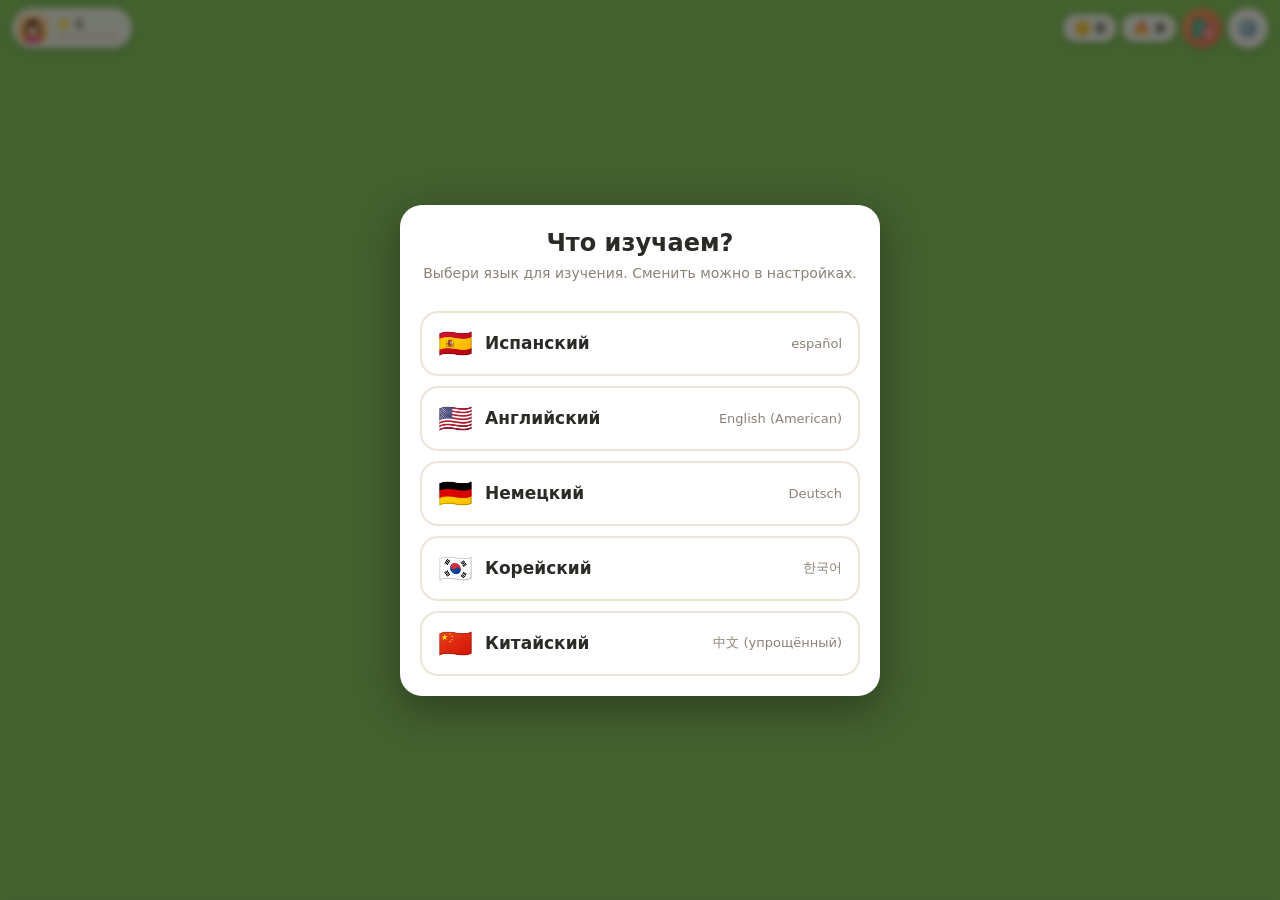
<file: index.html>
<!DOCTYPE html>
<html lang="ru">
<head>
  <meta charset="UTF-8">
  <meta name="viewport" content="width=device-width, initial-scale=1.0, maximum-scale=1.0, user-scalable=no, viewport-fit=cover">
  <meta name="theme-color" content="#7cc257">
  <meta name="apple-mobile-web-app-capable" content="yes">
  <meta name="apple-mobile-web-app-status-bar-style" content="default">
  <meta name="apple-mobile-web-app-title" content="Linguenita">
  <title>Linguenita — учи языки играючи</title>
  <link rel="manifest" href="./manifest.webmanifest">
  <link rel="apple-touch-icon" href="./icons/icon-180.png">
  <link rel="icon" href="./icons/icon.svg" type="image/svg+xml">
  <link rel="icon" type="image/png" sizes="192x192" href="./icons/icon-192.png">
  <link rel="stylesheet" href="./css/styles.css">
</head>
<body>
  <div id="app">
    <canvas id="game"></canvas>
    <header id="hud"></header>
    <button id="actionBtn" class="hidden"></button>
    <div id="joystick"><div id="joynub"></div></div>
    <div id="overlay" class="hidden"></div>
  </div>
  <script type="module" src="./js/app.js"></script>
</body>
</html>
</file>
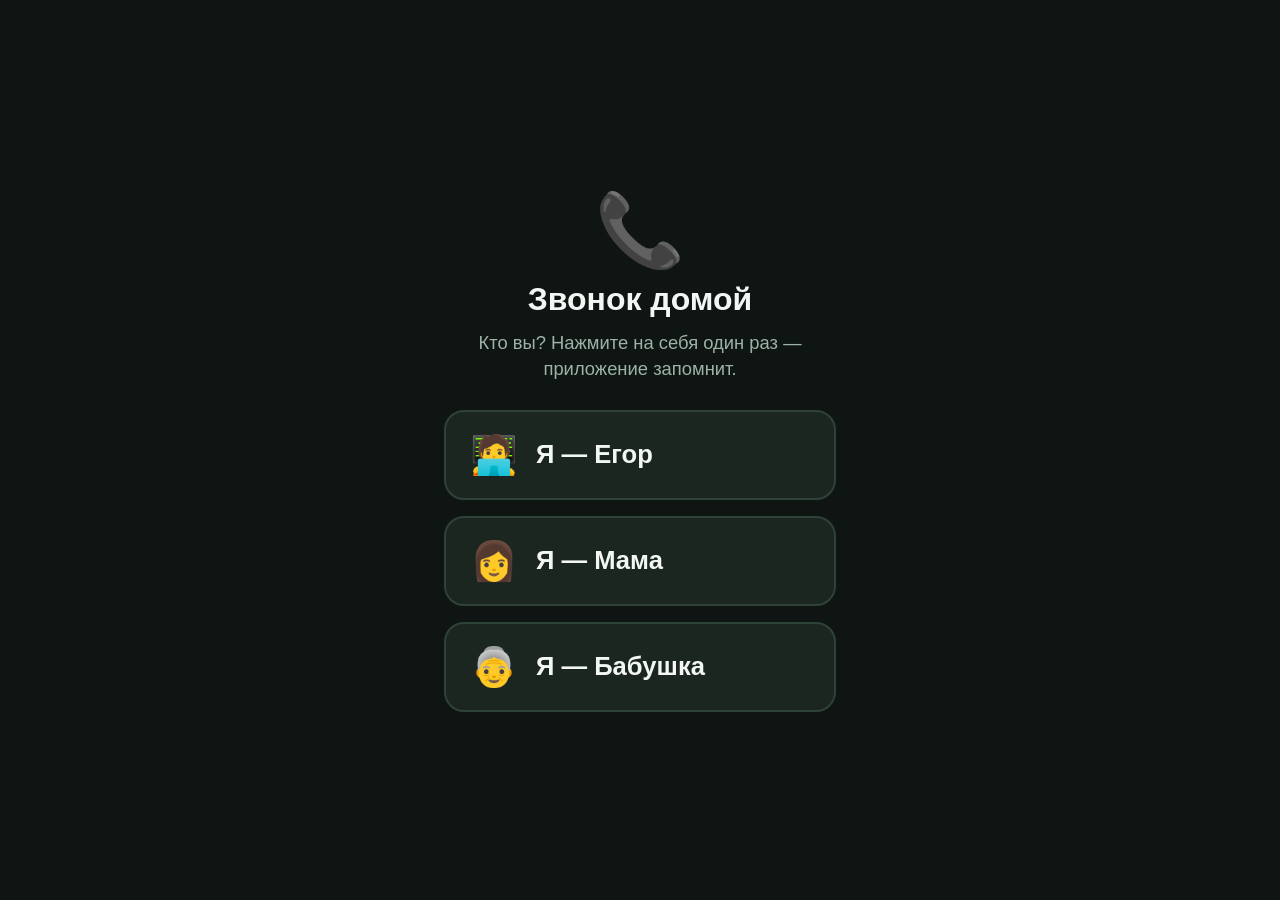
<file: zvonok/index.html>
<!DOCTYPE html>
<html lang="ru">
<head>
<meta charset="UTF-8">
<meta name="viewport" content="width=device-width, initial-scale=1, viewport-fit=cover, user-scalable=no">
<title>Звонок домой</title>
<meta name="theme-color" content="#1a7f4b">
<link rel="manifest" href="manifest.webmanifest">
<link rel="icon" href="icons/icon.svg" type="image/svg+xml">
<link rel="apple-touch-icon" href="icons/apple-touch-icon.png">
<meta name="apple-mobile-web-app-capable" content="yes">
<meta name="apple-mobile-web-app-status-bar-style" content="black-translucent">
<link rel="stylesheet" href="style.css">
</head>
<body>

<!-- Экран выбора: кто вы -->
<section id="screen-setup" class="screen">
  <div class="setup-inner">
    <div class="logo">📞</div>
    <h1>Звонок домой</h1>
    <p class="hint">Кто вы? Нажмите на себя один раз — приложение запомнит.</p>
    <div id="setup-buttons"></div>
  </div>
</section>

<!-- Главный экран -->
<section id="screen-home" class="screen">
  <header class="home-header">
    <div id="me-badge"></div>
    <div id="conn-status" class="conn-status">Подключение…</div>
  </header>
  <div id="contact-buttons" class="contact-list"></div>
  <footer class="home-footer">
    <p class="hint small">Чтобы вам могли дозвониться, приложение должно быть открыто на экране. Пока оно открыто, экран не гаснет.</p>
    <div id="diag-results"></div>
    <button id="btn-diag" class="diag-btn">🔧 Проверка связи</button>
  </footer>
</section>

<!-- Исходящий вызов -->
<section id="screen-outgoing" class="screen center-screen">
  <div class="caller-emoji" id="out-emoji">👩</div>
  <h2 id="out-name">Мама</h2>
  <p class="pulse">Звоним…</p>
  <button id="btn-cancel-call" class="round-btn red big">✕<span>Отменить</span></button>
</section>

<!-- Входящий вызов -->
<section id="screen-incoming" class="screen center-screen ringing">
  <div class="caller-emoji" id="in-emoji">🧑</div>
  <h2 id="in-name">Егор</h2>
  <p class="pulse">Вам звонят!</p>
  <div class="incoming-actions">
    <button id="btn-decline" class="round-btn red big">✕<span>Отклонить</span></button>
    <button id="btn-answer" class="round-btn green big shake">✓<span>Ответить</span></button>
  </div>
</section>

<!-- Разговор -->
<section id="screen-call" class="screen">
  <video id="remote-video" autoplay playsinline></video>
  <video id="local-video" autoplay playsinline muted></video>
  <div class="call-top">
    <span id="call-peer-name"></span>
    <span id="call-timer">00:00</span>
  </div>
  <div class="call-controls">
    <button id="btn-mute" class="round-btn dark">🎤<span>Звук</span></button>
    <button id="btn-cam" class="round-btn dark">🎥<span>Камера</span></button>
    <button id="btn-flip" class="round-btn dark">🔄<span>Повернуть</span></button>
    <button id="btn-hangup" class="round-btn red">✕<span>Положить</span></button>
  </div>
</section>

<div id="toast"></div>

<script src="peerjs.min.js"></script>
<script src="app.js"></script>
</body>
</html>
</file>
<file: css/styles.css>
/* ============================================================
   Pueblo — стили (мобильный-first PWA)
   ============================================================ */
:root{
  --bg:#fef9f2; --card:#ffffff; --ink:#2c2a26; --muted:#8a8276;
  --line:#ece4d7; --brand:#4d908e; --brand-d:#3a716f;
  --accent:#e76f51; --gold:#f4a259; --good:#5b9e6f; --bad:#d6675b;
  --shadow:0 6px 20px rgba(80,60,30,.10); --r:18px;
}
*{box-sizing:border-box;-webkit-tap-highlight-color:transparent}
html,body{margin:0;height:100%}
body{
  font-family:-apple-system,BlinkMacSystemFont,"Segoe UI",Roboto,system-ui,sans-serif;
  background:var(--bg); color:var(--ink); overscroll-behavior:none;
}
#app{position:fixed;inset:0;overflow:hidden;background:#7cc257;touch-action:none;user-select:none;-webkit-user-select:none}
#game{position:absolute;inset:0;width:100%;height:100%;display:block;image-rendering:pixelated}

/* ---------- HUD (поверх карты) ---------- */
#hud{position:absolute;top:0;left:0;right:0;z-index:20;display:flex;align-items:center;justify-content:space-between;
  gap:8px;padding:calc(8px + env(safe-area-inset-top)) 12px 8px;pointer-events:none}
#hud>*{pointer-events:auto}
.hud-left{display:flex;align-items:center;gap:8px;background:rgba(255,255,255,.86);border-radius:999px;padding:5px 12px 5px 6px;box-shadow:0 2px 8px rgba(0,0,0,.15)}
.brand-logo{width:30px;height:30px;border-radius:9px;display:block}
.hud-lvl{display:flex;flex-direction:column;gap:3px;font-size:12px;font-weight:800;color:#2c2a26}
.hud-xp-bar{width:64px;height:6px;background:#e7dfd2;border-radius:4px;overflow:hidden}
.hud-xp-bar i{display:block;height:100%;background:linear-gradient(90deg,#f4a259,#e76f51)}
.hud-right{display:flex;align-items:center;gap:6px}
.hud-chip{background:rgba(255,255,255,.86);border-radius:999px;padding:6px 11px;font-size:14px;font-weight:800;color:#2c2a26;box-shadow:0 2px 8px rgba(0,0,0,.15)}
.hud-chip.fire{color:var(--accent)}
.hud-ic{width:40px;height:40px;border-radius:50%;border:0;background:rgba(255,255,255,.9);font-size:19px;cursor:pointer;box-shadow:0 2px 8px rgba(0,0,0,.15)}
.hud-ic:active{transform:scale(.92)}
#btnShop{background:linear-gradient(135deg,#f4a259,#e76f51);color:#fff;font-size:20px;animation:shopPulse 2.8s ease-in-out infinite}
@keyframes shopPulse{0%,100%{box-shadow:0 2px 8px rgba(231,111,81,.4)}50%{box-shadow:0 2px 18px rgba(231,111,81,.85)}}

/* ---------- джойстик (плавающий) ---------- */
#joystick{position:fixed;width:128px;height:128px;border-radius:50%;
  background:rgba(255,255,255,.18);border:2px solid rgba(255,255,255,.45);
  z-index:18;touch-action:none;pointer-events:none;opacity:0;
  transform:translate(-50%,-50%);transition:opacity .15s;will-change:left,top,opacity}
#joynub{position:absolute;left:50%;top:50%;width:40px;height:40px;border-radius:50%;
  background:rgba(255,255,255,.85);box-shadow:0 2px 8px rgba(0,0,0,.25);
  transform:translate(-50%,-50%);will-change:transform;transform-origin:center}

/* ---------- кнопка действия ---------- */
#actionBtn{position:absolute;right:calc(20px + env(safe-area-inset-right));bottom:calc(70px + env(safe-area-inset-bottom));z-index:18;
  border:0;border-radius:16px;background:var(--accent);color:#fff;font-weight:800;font-size:16px;font-family:inherit;
  padding:14px 20px;box-shadow:0 4px 14px rgba(231,111,81,.5);animation:apop .25s ease}
#actionBtn:active{transform:scale(.95)}
@keyframes apop{from{opacity:0;transform:translateY(8px) scale(.9)}to{opacity:1}}
.hidden{display:none!important}

/* ---------- оверлей (магазин/настройки) ---------- */
#overlay{position:absolute;inset:0;z-index:30;background:var(--bg);overflow-y:auto;-webkit-overflow-scrolling:touch;
  padding:calc(10px + env(safe-area-inset-top)) 14px calc(20px + env(safe-area-inset-bottom));animation:fade .2s ease}
@keyframes fade{from{opacity:0;transform:translateY(6px)}to{opacity:1;transform:none}}
.ov-head{display:flex;align-items:center;justify-content:space-between;gap:8px;margin-bottom:8px}
.ov-back{border:0;background:#efe8dc;border-radius:10px;padding:8px 12px;font-weight:700;color:var(--brand-d);cursor:pointer;font-family:inherit}
.brand{font-weight:800;font-size:18px;display:flex;align-items:center;gap:7px}

/* ---------- buttons ---------- */
.btn{border:0;border-radius:14px;padding:13px 18px;font-size:16px;font-weight:700;
  cursor:pointer;font-family:inherit;transition:transform .08s,filter .15s;width:100%}
.btn:active{transform:scale(.97)}
.btn-lg{padding:16px;font-size:17px}
.btn-primary{background:var(--brand);color:#fff;box-shadow:var(--shadow)}
.btn-primary:disabled{background:#cdd6d4;box-shadow:none}
.btn-secondary{background:#fff;color:var(--brand-d);border:2px solid var(--brand)}
.btn-warn{background:var(--gold);color:#5a3a12}
.btn-ghost{background:none;color:var(--bad);border:1px dashed #e0b6af;width:100%;padding:13px;border-radius:14px;font-weight:700;cursor:pointer;font-family:inherit}

/* ---------- TOWN screen ---------- */
.town-screen{padding:0 0 8px}
.town-wrap{margin:-14px -14px 0;border-radius:0 0 22px 22px;overflow:hidden;box-shadow:var(--shadow);position:relative}
.town-svg{width:100%;display:block}
.town-badge{position:absolute;top:12px;left:12px;background:rgba(255,255,255,.92);border:1px solid var(--line);
  border-radius:999px;padding:6px 12px;font-size:12px;font-weight:800;box-shadow:0 2px 8px rgba(0,0,0,.12);color:#2c2a26}
.town-shop-btn{position:absolute;top:10px;right:12px;width:38px;height:38px;border-radius:50%;border:0;
  background:rgba(255,255,255,.92);font-size:18px;cursor:pointer;box-shadow:0 2px 8px rgba(0,0,0,.15)}
.town-shop-btn:active{transform:scale(.92)}
.study-card{margin:18px 14px 0;background:var(--card);border:1px solid var(--line);
  border-radius:var(--r);padding:18px;box-shadow:var(--shadow)}
.study-row{display:flex;gap:12px;margin-bottom:14px}
.pill{flex:1;border-radius:14px;padding:12px;text-align:center;line-height:1.1}
.pill b{display:block;font-size:26px}
.pill span{font-size:12px;color:var(--muted)}
.pill-due{background:#eaf3f2;color:var(--brand-d)}
.pill-new{background:#fdeee7;color:var(--accent)}
.hint{margin-top:12px;font-size:13px;color:var(--muted);text-align:center;line-height:1.4}
.bob{transform-origin:center bottom;animation:bob 2.4s ease-in-out infinite}
@keyframes bob{0%,100%{transform:translateY(0) rotate(-1deg)}50%{transform:translateY(-2px) rotate(2deg)}}

/* ---------- titles ---------- */
.screen-title{font-size:21px;margin:4px 0 4px}
.screen-lead{color:var(--muted);font-size:14px;margin:0 0 14px}
.screen-lead.small{font-size:12px;margin-top:18px;text-align:center}

/* ---------- MAP / regions ---------- */
.region-list{display:flex;flex-direction:column;gap:10px}
.region-row{display:flex;align-items:center;gap:12px;background:var(--card);
  border:1px solid var(--line);border-radius:16px;padding:12px;cursor:pointer;text-align:left;
  width:100%;font-family:inherit;box-shadow:0 2px 8px rgba(80,60,30,.05)}
.region-row:active{transform:scale(.99)}
.region-emoji{width:46px;height:46px;border-radius:13px;display:grid;place-items:center;font-size:24px;flex-shrink:0}
.region-mid{flex:1;min-width:0;display:flex;flex-direction:column;gap:5px}
.region-name{font-weight:700;font-size:15px}
.region-name em{color:var(--muted);font-weight:500;font-style:italic;font-size:13px}
.region-bar{height:7px;background:var(--line);border-radius:5px;overflow:hidden}
.region-bar i{display:block;height:100%;border-radius:5px;transition:width .5s}
.region-sub{font-size:12px;color:var(--muted)}
.region-go{font-size:22px;color:var(--muted);font-weight:700}

/* ---------- SETTINGS ---------- */
.set-row{display:flex;align-items:center;justify-content:space-between;gap:12px;
  background:var(--card);border:1px solid var(--line);border-radius:14px;padding:14px;margin-bottom:10px}
.set-row.col{flex-direction:column;align-items:stretch;gap:10px}
.set-row label{font-weight:600;font-size:15px}
.toggle{width:52px;height:30px;border-radius:999px;background:#d8d2c6;border:0;position:relative;cursor:pointer;flex-shrink:0;transition:background .2s}
.toggle span{position:absolute;top:3px;left:3px;width:24px;height:24px;border-radius:50%;background:#fff;transition:left .2s;box-shadow:0 1px 3px rgba(0,0,0,.2)}
.toggle.on{background:var(--good)}
.toggle.on span{left:25px}
input[type=range]{width:100%;accent-color:var(--brand)}
.set-stats{display:flex;gap:10px;margin:16px 0}
.set-stats div{flex:1;background:var(--card);border:1px solid var(--line);border-radius:14px;padding:12px;text-align:center}
.set-stats b{display:block;font-size:22px;color:var(--brand-d)}
.set-stats span{font-size:11px;color:var(--muted)}

/* ---------- SESSION ---------- */
.session-screen{padding-top:4px}
.sess-top{display:flex;align-items:center;gap:10px;margin-bottom:16px}
.x-btn{border:0;background:#f0eadf;width:34px;height:34px;border-radius:10px;font-size:16px;cursor:pointer;color:var(--muted);flex-shrink:0}
.sess-bar{flex:1;height:9px;background:var(--line);border-radius:5px;overflow:hidden}
.sess-bar i{display:block;height:100%;background:linear-gradient(90deg,var(--good),var(--brand));border-radius:5px;transition:width .35s}
.sess-count{font-size:13px;font-weight:700;color:var(--muted);flex-shrink:0;min-width:42px;text-align:right}

.card-slot{min-height:60vh}
.flash{background:var(--card);border:1px solid var(--line);border-radius:22px;padding:22px 18px;
  box-shadow:var(--shadow);display:flex;flex-direction:column;align-items:center;text-align:center;gap:12px;
  animation:pop .28s cubic-bezier(.2,1.1,.4,1)}
@keyframes pop{from{opacity:0;transform:translateY(10px) scale(.98)}to{opacity:1;transform:none}}
.card-tag{font-size:12px;font-weight:700;padding:5px 11px;border-radius:999px}
.intro-badge{font-size:11px;font-weight:800;letter-spacing:.04em;text-transform:uppercase;color:var(--accent);background:#fdeee7;padding:4px 10px;border-radius:999px}
.q-label{color:var(--muted);font-size:14px;font-weight:600}
.es-big{font-size:32px;font-weight:800;line-height:1.15;display:flex;align-items:center;gap:8px;flex-wrap:wrap;justify-content:center}
.emoji-xl{font-size:64px;line-height:1}
.emoji-xl.small{font-size:40px}
.ru-mid{font-size:22px;font-weight:700}
.example{font-size:14px;color:var(--muted);line-height:1.5;background:#faf6ef;border-radius:12px;padding:10px 12px;width:100%}
.example span{font-weight:600;color:var(--ink)}
.example em{display:block;font-style:normal}
.speak-btn{border:0;background:#eaf3f2;border-radius:10px;width:38px;height:38px;font-size:18px;cursor:pointer;flex-shrink:0}
.speak-btn:active{transform:scale(.9)}

/* choice options */
.options{display:flex;flex-direction:column;gap:10px;width:100%;margin-top:4px}
.opt{border:2px solid var(--line);background:#fff;border-radius:14px;padding:14px;font-size:16px;
  font-weight:600;cursor:pointer;font-family:inherit;color:var(--ink);transition:.12s}
.opt:active{transform:scale(.98)}
.opt.right{border-color:var(--good);background:#eaf6ee;color:var(--good)}
.opt.wrong{border-color:var(--bad);background:#fbecea;color:var(--bad)}
.opt:disabled{cursor:default}

/* typed */
.type-input{width:100%;border:2px solid var(--line);border-radius:14px;padding:14px;font-size:20px;
  text-align:center;font-family:inherit;outline:none}
.type-input:focus{border-color:var(--brand)}
.type-input.ok{border-color:var(--good);background:#eaf6ee}
.type-input.no{border-color:var(--bad);background:#fbecea}
.type-fb{width:100%}
.fb{border-radius:12px;padding:12px;font-size:15px;line-height:1.5}
.fb.ok{background:#eaf6ee;color:var(--good)}
.fb.no{background:#fbecea;color:var(--bad)}
.fb small{color:var(--muted)}

/* flip grade buttons */
.flip-back{display:flex;flex-direction:column;gap:10px;align-items:center;width:100%;animation:fade .2s}
.grade-row{display:grid;grid-template-columns:repeat(4,1fr);gap:7px;width:100%}
.grade{border:0;border-radius:13px;padding:11px 4px;font-size:13px;font-weight:700;cursor:pointer;
  font-family:inherit;display:flex;flex-direction:column;gap:3px;color:#fff;line-height:1.1}
.grade small{font-size:10px;font-weight:600;opacity:.85}
.g-again{background:var(--bad)} .g-hard{background:var(--gold);color:#5a3a12}
.g-good{background:var(--brand)} .g-easy{background:var(--good)}
.hidden{display:none!important}

/* done */
.done-screen{display:flex;flex-direction:column;align-items:center;text-align:center;gap:14px;padding-top:30px}
.done-emoji{font-size:72px;animation:pop .4s}
.done-screen h2{margin:0;font-size:26px}
.done-stats{display:flex;gap:12px;width:100%;max-width:380px}
.done-stats div{flex:1;background:var(--card);border:1px solid var(--line);border-radius:16px;padding:14px}
.done-stats b{display:block;font-size:24px;color:var(--brand-d)}
.done-stats span{font-size:11px;color:var(--muted)}
.done-build{background:#fdeee7;color:var(--accent);border-radius:14px;padding:12px 16px;font-size:14px;font-weight:600}
.done-streak{font-size:15px;font-weight:600}
.done-screen .btn{max-width:380px}

/* avatar on town */
.town-wrap{position:relative}
.town-avatar{position:absolute;left:50%;bottom:-2px;transform:translateX(-50%);width:96px;height:120px;
  filter:drop-shadow(0 4px 6px rgba(0,0,0,.18));animation:avbob 3s ease-in-out infinite}
.avatar-svg{width:100%;height:100%;display:block}
@keyframes avbob{0%,100%{transform:translateX(-50%) translateY(0)}50%{transform:translateX(-50%) translateY(-4px)}}

/* segmented control (voice) */
.seg{display:flex;gap:4px;background:var(--line);border-radius:11px;padding:3px}
.seg-btn{border:0;background:none;padding:7px 11px;border-radius:9px;font-size:13px;font-weight:700;
  color:var(--muted);cursor:pointer;font-family:inherit}
.seg-btn.on{background:var(--card);color:var(--brand-d);box-shadow:0 1px 3px rgba(0,0,0,.12)}
.set-note{font-size:12px;color:var(--accent);font-weight:600}
.type-hint{font-size:20px;font-weight:800;letter-spacing:.12em;color:var(--gold);font-family:ui-monospace,monospace}

/* SHOP */
.shop-head{display:flex;align-items:center;justify-content:space-between}
.shop-head .screen-title{margin:4px 0}
.shop-coins{background:#fff6e6;color:#b5762a;border:1px solid #f0d9a8;border-radius:999px;
  padding:6px 13px;font-weight:800;font-size:15px}
.shop-tabs{display:flex;gap:7px;margin:12px 0 14px}
.shop-tab{flex:1;border:1px solid var(--line);background:var(--card);border-radius:12px;padding:9px 4px;
  font-size:13px;font-weight:700;color:var(--muted);cursor:pointer;font-family:inherit}
.shop-tab.on{background:var(--brand);color:#fff;border-color:var(--brand)}
.avatar-preview{width:130px;height:160px;margin:0 auto 8px;background:linear-gradient(180deg,#eaf7ff,#f3fbe7);
  border-radius:20px;border:1px solid var(--line);padding:8px}
.avatar-preview .avatar-svg{width:100%;height:100%}
.shop-cat{font-size:13px;font-weight:800;color:var(--muted);margin:14px 2px 8px;text-transform:uppercase;letter-spacing:.04em}
.shop-grid{display:grid;grid-template-columns:repeat(3,1fr);gap:9px}
.shop-item{display:flex;flex-direction:column;align-items:center;gap:4px;background:var(--card);
  border:2px solid var(--line);border-radius:14px;padding:11px 6px;cursor:pointer;font-family:inherit;color:var(--ink)}
.shop-item:active{transform:scale(.97)}
.shop-item.equipped{border-color:var(--good);background:#eef6ee}
.shop-item.locked{opacity:.55}
.si-emoji{font-size:26px}
.si-name{font-size:12px;font-weight:600;text-align:center;line-height:1.1}
.si-tag{font-size:11px;font-weight:700;color:var(--muted)}
.si-tag.eq{color:var(--good)}
.si-tag.own{color:var(--brand-d)}
.si-tag.no{color:var(--bad)}

.upgrade-list{display:flex;flex-direction:column;gap:10px}
.upgrade-row{display:flex;align-items:center;gap:11px;background:var(--card);border:1px solid var(--line);
  border-radius:14px;padding:12px}
.up-emoji{font-size:26px;flex-shrink:0}
.up-mid{flex:1;min-width:0;display:flex;flex-direction:column;gap:2px}
.up-name{font-weight:700;font-size:14px}
.up-desc{font-size:12px;color:var(--muted);line-height:1.35}
.up-status{font-size:12px;color:var(--brand-d);font-weight:700;margin-top:2px}
.upgrade-buy{border:0;background:var(--brand);color:#fff;border-radius:11px;padding:10px 13px;
  font-size:14px;font-weight:800;cursor:pointer;font-family:inherit;flex-shrink:0;white-space:nowrap}
.upgrade-buy.dis{background:#cdd6d4}
.upgrade-buy:disabled{background:#bcd9c6;color:#fff}

/* casino */
.cas-wrap{padding:20px}
.cas-title{font-size:1.1rem;font-weight:700;text-align:center;margin-bottom:16px;color:#2c2a26}
.cas-reels{display:flex;gap:12px;justify-content:center;margin-bottom:16px}
.cas-reel{width:70px;height:70px;border-radius:12px;background:linear-gradient(135deg,#1a1a2e,#16213e);
  border:2px solid #f4c430;display:flex;align-items:center;justify-content:center;
  font-size:2.2rem;box-shadow:0 4px 12px rgba(0,0,0,0.4)}
.cas-result{min-height:28px;text-align:center;font-size:1.05rem;font-weight:700;color:#c0a000;margin-bottom:14px}
.cas-btns{display:flex;flex-direction:column;gap:10px}
.cas-close{background:#888!important}

/* tutorial */
.tut-overlay{position:fixed;inset:0;z-index:200;background:rgba(0,0,0,0.7);display:flex;align-items:center;justify-content:center;padding:16px}
.tut-card{background:#fff;border-radius:20px;padding:24px 20px 18px;max-width:360px;width:100%;box-shadow:0 8px 32px rgba(0,0,0,0.28);text-align:center}
.tut-aya{margin:0 auto 4px;display:block;filter:drop-shadow(0 4px 8px rgba(200,80,140,0.25))}
.tut-name{font-size:1rem;font-weight:700;color:#a0357a;margin-bottom:12px;letter-spacing:.04em}
.tut-bubble{background:linear-gradient(135deg,#fff0f8,#fce8ff);border-radius:14px;padding:14px 16px;border:1.5px solid #f0a8d0;margin-bottom:14px}
.tut-emoji{font-size:2rem;margin-bottom:6px}
.tut-text{font-size:.97rem;line-height:1.5;color:#2c2a26;margin:0;text-align:left}
.tut-hint{margin-top:10px;font-size:.84rem;color:#7a4a8a;background:rgba(200,120,220,0.12);border-radius:8px;padding:7px 10px;text-align:left}
.tut-dots{display:flex;gap:6px;justify-content:center;margin-bottom:14px}
.tut-dot{width:8px;height:8px;border-radius:50%;background:#e0c0d8;transition:background .2s}
.tut-dot.on{background:#c040a0;transform:scale(1.2)}
.tut-btns{display:flex;gap:10px;justify-content:space-between;align-items:center}
.tut-back{background:none;border:1.5px solid #d0b0c8;color:#8a5878;border-radius:999px;padding:9px 18px;font-size:.9rem;font-weight:600;cursor:pointer}
.tut-next{background:linear-gradient(135deg,#e040a0,#c020c0);color:#fff;border:none;border-radius:999px;padding:10px 22px;font-size:.97rem;font-weight:700;cursor:pointer;flex:1;box-shadow:0 3px 10px rgba(200,0,160,0.3)}
.tut-next.last{background:linear-gradient(135deg,#f04090,#8020d0)}
.tut-skip{background:none;border:none;color:#b090a8;font-size:.8rem;margin-top:10px;cursor:pointer;text-decoration:underline;width:100%}

/* toast */
.toast{position:fixed;left:50%;bottom:106px;translate:-50% 8px;
  background:#2c2a26;color:#fff;padding:11px 18px;border-radius:999px;font-size:14px;font-weight:600;
  z-index:50;opacity:0;transition:opacity .3s,translate .3s;box-shadow:var(--shadow);max-width:88vw;text-align:center}
.toast.show{opacity:1;translate:-50% 0}

@media (prefers-color-scheme:dark){
  :root{--bg:#1c1a17;--card:#262320;--ink:#efe9df;--muted:#9a9182;--line:#3a352e;
    --shadow:0 6px 20px rgba(0,0,0,.3)}
  #topbar{background:rgba(28,26,23,.92)}
  #bottomnav{background:rgba(38,35,32,.96)}
  .opt{background:#2e2a26}
  .type-input{background:#2e2a26;color:var(--ink)}
  .example{background:#2e2a26}
  .x-btn{background:#34302a}
  .speak-btn{background:#2e3a39}
  .shop-item.equipped{background:#23302a}
  .shop-coins{background:#33291a;color:#e7b15a;border-color:#54421f}
  .avatar-preview{background:linear-gradient(180deg,#23303f,#243425)}
}

/* ============ МИНИ-ИГРЫ ============ */
.mg-overlay{position:fixed;inset:0;z-index:60;display:flex;align-items:center;justify-content:center;
  background:rgba(20,18,15,.55);backdrop-filter:blur(3px);padding:14px;animation:fade .2s ease}
.mg-card{width:100%;max-width:480px;max-height:92vh;overflow-y:auto;background:var(--card);border-radius:22px;
  box-shadow:0 12px 40px rgba(0,0,0,.35);padding:14px;animation:pop .28s cubic-bezier(.2,1.1,.4,1)}
.mg-top{display:flex;align-items:center;gap:10px;margin-bottom:10px}
.mg-x{border:0;background:#f0eadf;width:34px;height:34px;border-radius:10px;font-size:16px;color:var(--muted);cursor:pointer;flex-shrink:0}
.mg-title{font-weight:800;font-size:16px;flex:1;text-align:center}
.mg-prog{font-size:13px;font-weight:700;color:var(--muted);min-width:40px;text-align:right}
.mg-body{display:flex;flex-direction:column}

.mg-intro,.mg-quiz{display:flex;flex-direction:column;align-items:center;text-align:center;gap:12px}
.mg-badge{font-size:11px;font-weight:800;letter-spacing:.04em;text-transform:uppercase;color:var(--accent);background:#fdeee7;padding:4px 10px;border-radius:999px}
.mg-es{font-size:30px;font-weight:800;display:flex;align-items:center;gap:8px;flex-wrap:wrap;justify-content:center}
.mg-emoji{font-size:62px;line-height:1}
.mg-ru{font-size:22px;font-weight:700}
.mg-q{font-size:15px;color:var(--muted);font-weight:600}
.mg-ex{font-size:14px;color:var(--muted);background:#faf6ef;border-radius:12px;padding:10px 12px;width:100%}
.mg-ex span{font-weight:600;color:var(--ink);display:block}
.mg-ex em{font-style:normal}
.mg-btn{border:0;border-radius:14px;background:var(--brand);color:#fff;font-weight:800;font-size:16px;
  padding:14px;cursor:pointer;font-family:inherit;width:100%}
.mg-btn:active{transform:scale(.97)}
.mg-btn.ghost{background:#eaf3f2;color:var(--brand-d)}
.mg-speak{border:0;background:#eaf3f2;border-radius:10px;width:38px;height:38px;font-size:18px;cursor:pointer;flex-shrink:0}

.mg-opts{display:flex;flex-direction:column;gap:9px;width:100%}
.mg-opt{border:2px solid var(--line);background:#fff;border-radius:13px;padding:14px;font-size:16px;font-weight:600;
  cursor:pointer;font-family:inherit;color:var(--ink);transition:.12s}
.mg-opt:active{transform:scale(.98)}
.mg-opt.right{border-color:var(--good);background:#eaf6ee;color:var(--good)}
.mg-opt.wrong{border-color:var(--bad);background:#fbecea;color:var(--bad)}
.mg-input{width:100%;border:2px solid var(--line);border-radius:13px;padding:13px;font-size:19px;text-align:center;font-family:inherit;outline:none}
.mg-input:focus{border-color:var(--brand)}
.mg-fb{width:100%}
.mg-fb .fb{border-radius:12px;padding:11px;font-size:15px;line-height:1.5}
.mg-fb .fb.ok{background:#eaf6ee;color:var(--good)}
.mg-fb .fb.no{background:#fbecea;color:var(--bad)}
.mg-hint{font-size:20px;font-weight:800;letter-spacing:.12em;color:var(--gold);font-family:ui-monospace,monospace}

/* пары */
.mg-match{display:flex;gap:12px}
.mg-col{flex:1;display:flex;flex-direction:column;gap:8px}
.mg-pair{border:2px solid var(--line);background:#fff;border-radius:12px;padding:13px 8px;font-size:15px;font-weight:600;
  cursor:pointer;font-family:inherit;color:var(--ink);min-height:50px;transition:.12s}
.mg-pair.es{color:var(--brand-d)}
.mg-pair.sel{border-color:var(--brand);background:#eaf3f2}
.mg-pair.done{border-color:var(--good);background:#eaf6ee;color:var(--good);opacity:.7}
.mg-pair.bad{border-color:var(--bad);background:#fbecea;animation:shake .3s}
@keyframes shake{0%,100%{transform:translateX(0)}25%{transform:translateX(-4px)}75%{transform:translateX(4px)}}

/* мемори */
.mg-memory{display:grid;grid-template-columns:repeat(3,1fr);gap:8px}
.mg-tile{position:relative;aspect-ratio:1;border:0;border-radius:12px;cursor:pointer;font-family:inherit;
  background:var(--brand);overflow:hidden}
.mg-tile-back{position:absolute;inset:0;display:flex;align-items:center;justify-content:center;font-size:24px;color:#fff;font-weight:800}
.mg-tile-face{position:absolute;inset:0;display:none;align-items:center;justify-content:center;font-size:14px;font-weight:700;
  padding:4px;text-align:center;background:#fff;color:var(--ink)}
.mg-tile.open .mg-tile-back,.mg-tile.done .mg-tile-back{display:none}
.mg-tile.open .mg-tile-face{display:flex}
.mg-tile.done .mg-tile-face{display:flex;background:#eaf6ee;color:var(--good)}

/* диалог */
.mg-npc{font-size:48px}
.mg-bubble{background:#faf6ef;border-radius:14px;padding:12px 14px;font-size:18px;font-weight:700;width:100%;position:relative}
.mg-bubble em{display:block;font-style:normal;font-size:13px;color:var(--muted);font-weight:500;margin-top:4px}
.mg-blank{color:var(--accent);font-weight:800;letter-spacing:.05em}

/* итог локации */
.done2{display:flex;flex-direction:column;align-items:center;text-align:center;gap:14px;padding:8px}
.done2-emoji{font-size:60px;animation:pop .4s}
.done2 h2{margin:0;font-size:22px}
.done2-stats{display:flex;gap:10px;width:100%}
.done2-stats div{flex:1;background:#faf6ef;border-radius:14px;padding:12px}
.done2-stats b{display:block;font-size:22px;color:var(--brand-d)}
.done2-stats span{font-size:11px;color:var(--muted)}

/* предложения / перевод */
.mg-sent{font-size:20px;font-weight:700;line-height:1.4;background:#faf6ef;border-radius:12px;padding:12px 14px;width:100%;text-align:center}
.mg-ru.sm{font-size:14px;color:var(--muted);font-weight:500}
/* собери слово / фразу */
.mg-build{min-height:46px;width:100%;border:2px dashed var(--line);border-radius:12px;padding:10px;
  font-size:24px;font-weight:800;text-align:center;letter-spacing:.06em;display:flex;align-items:center;justify-content:center;cursor:pointer}
.mg-build.phrase{font-size:18px;letter-spacing:0;flex-wrap:wrap;gap:4px}
.mg-build:empty::before{content:'нажми буквы ниже';font-size:13px;font-weight:500;color:var(--muted);letter-spacing:0}
.mg-build.phrase:empty::before{content:'нажми слова ниже'}
.mg-letters,.mg-words{display:flex;flex-wrap:wrap;gap:8px;justify-content:center;width:100%}
.mg-letter{min-width:42px;height:46px;border:2px solid var(--line);background:#fff;border-radius:11px;font-size:21px;font-weight:800;
  cursor:pointer;font-family:inherit;color:var(--ink)}
.mg-word{border:2px solid var(--line);background:#fff;border-radius:11px;padding:11px 13px;font-size:16px;font-weight:700;
  cursor:pointer;font-family:inherit;color:var(--ink)}
.mg-letter.used,.mg-word.used{opacity:.28;pointer-events:none}
.mg-letter:active,.mg-word:active{transform:scale(.94)}
.mg-emoji.small{font-size:40px}

/* выбор языка */
.lp{display:flex;flex-direction:column;align-items:center;text-align:center;gap:8px;padding:6px}
.lp h2{margin:4px 0 0;font-size:24px}
.lp-list{display:flex;flex-direction:column;gap:10px;width:100%;margin-top:8px}
.lp-opt{display:flex;align-items:center;gap:12px;border:2px solid var(--line);background:var(--card);
  border-radius:18px;padding:14px 16px;cursor:pointer;font-family:inherit;color:var(--ink);text-align:left}
.lp-opt:active{transform:scale(.98)}
.lp-flag{font-size:28px;flex-shrink:0}
.lp-name{font-weight:800;font-size:17px;flex:1}
.lp-sub{font-size:13px;color:var(--muted)}

/* мультиязычный выбор в настройках */
.lang-seg{flex-wrap:wrap}

/* синхронизация */
.sync-section{background:var(--card);border:1px solid var(--line);border-radius:14px;padding:14px;margin-bottom:10px}
.sync-title{font-weight:800;font-size:15px;margin-bottom:4px}
.sync-code{width:100%;font-family:ui-monospace,monospace;font-size:11px;color:var(--muted);
  border:1px solid var(--line);border-radius:10px;padding:10px;resize:none;background:var(--bg);
  word-break:break-all;margin:8px 0}
.sync-btns{display:flex;gap:8px}
.sync-btns .mg-btn{font-size:14px;padding:10px}

/* выбор персонажа */
.gp{display:flex;flex-direction:column;align-items:center;text-align:center;gap:8px;padding:6px}
.gp h2{margin:4px 0 0;font-size:24px}
.gp-row{display:flex;gap:12px;width:100%;margin-top:8px}
.gp-opt{flex:1;border:2px solid var(--line);background:var(--card);border-radius:18px;padding:10px 6px 14px;
  cursor:pointer;font-family:inherit;font-weight:800;font-size:16px;color:var(--ink);display:flex;flex-direction:column;align-items:center;gap:6px}
.gp-opt:active{transform:scale(.97)}
.gp-av{width:110px;height:135px;background:linear-gradient(180deg,#cdeafe,#f3fbe7);border-radius:14px}
.gp-av .avatar-svg{width:100%;height:100%}

@media (prefers-color-scheme:dark){
  .mg-opt,.mg-pair,.mg-letter,.mg-word{background:#2e2a26}
  .mg-input{background:#2e2a26;color:var(--ink)}
  .mg-ex,.mg-bubble,.mg-sent{background:#2e2a26}
  .mg-tile-face{background:#34302a;color:var(--ink)}
  .done2-stats div{background:#2e2a26}
  .gp-av{background:linear-gradient(180deg,#23303f,#243425)}
  .mem-card{background:#3a5f8a}
  .type-input{background:#2e2a26;color:var(--ink)}
}

/* memory-grid (alias классы для совместимости) */
.memory-grid{display:grid;grid-template-columns:repeat(4,1fr);gap:8px;padding:12px}
.mem-card{background:var(--brand,#4d908e);color:#fff;border-radius:10px;aspect-ratio:1;display:flex;
  align-items:center;justify-content:center;font-size:1rem;font-weight:bold;cursor:pointer;
  transition:background .2s,transform .15s;user-select:none;text-align:center;padding:4px}
.mem-card.open{background:var(--accent,#e76f51)}
.mem-card.matched{background:#43aa8b;opacity:.8;cursor:default}
.mem-card:active{transform:scale(.95)}

/* type-game (alias классы для совместимости) */
.type-input{font-size:1.2rem;padding:10px 14px;border:2px solid var(--line,#ccc);border-radius:10px;
  width:100%;box-sizing:border-box;margin:12px 0;text-align:center}
.type-input:focus{outline:none;border-color:var(--accent,#e76f51)}
.type-hint{font-size:.85rem;color:var(--muted,#888);text-align:center;margin-top:4px}
</file>
<file: zvonok/style.css>
* { margin: 0; padding: 0; box-sizing: border-box; -webkit-tap-highlight-color: transparent; }

:root {
  --green: #1a7f4b;
  --green-light: #22a35f;
  --red: #d63b3b;
  --bg: #0e1512;
  --card: #1b2620;
  --text: #f2f7f4;
  --muted: #9db3a7;
}

html, body {
  height: 100%;
  background: var(--bg);
  color: var(--text);
  font-family: -apple-system, "Segoe UI", Roboto, sans-serif;
  overflow: hidden;
  user-select: none;
  -webkit-user-select: none;
}

.screen {
  position: fixed;
  inset: 0;
  display: none;
  flex-direction: column;
  padding: env(safe-area-inset-top) env(safe-area-inset-right) env(safe-area-inset-bottom) env(safe-area-inset-left);
}
.screen.active { display: flex; }

.hint { color: var(--muted); font-size: 1.15rem; line-height: 1.4; }
.hint.small { font-size: 0.95rem; }

/* ---- Setup ---- */
.setup-inner {
  margin: auto;
  text-align: center;
  padding: 24px;
  width: 100%;
  max-width: 440px;
}
.logo { font-size: 4.5rem; margin-bottom: 8px; }
#screen-setup h1 { font-size: 2rem; margin-bottom: 12px; }
#setup-buttons { margin-top: 28px; display: flex; flex-direction: column; gap: 16px; }
.setup-btn {
  display: flex; align-items: center; gap: 18px;
  width: 100%;
  padding: 20px 24px;
  font-size: 1.6rem;
  font-weight: 600;
  color: var(--text);
  background: var(--card);
  border: 2px solid #2e4237;
  border-radius: 20px;
  cursor: pointer;
}
.setup-btn:active { background: #24352c; }
.setup-btn .emoji { font-size: 2.4rem; }

/* ---- Home ---- */
.home-header {
  display: flex; align-items: center; justify-content: space-between;
  padding: 18px 20px;
}
#me-badge { font-size: 1.25rem; font-weight: 600; color: var(--muted); }
.conn-status {
  font-size: 1rem; font-weight: 600;
  padding: 8px 14px; border-radius: 999px;
  background: #333; color: #ccc;
}
.conn-status.ok { background: #12452b; color: #7fe3ab; }
.conn-status.bad { background: #4a1f1f; color: #ff9d9d; }

.contact-list {
  flex: 1;
  display: flex; flex-direction: column; justify-content: center;
  gap: 22px;
  padding: 16px 22px;
  max-width: 520px;
  width: 100%;
  margin: 0 auto;
}
.contact-btn {
  display: flex; align-items: center; gap: 20px;
  padding: 26px 26px;
  background: var(--green);
  border: none;
  border-radius: 26px;
  color: #fff;
  cursor: pointer;
  box-shadow: 0 6px 24px rgba(26,127,75,0.35);
  text-align: left;
}
.contact-btn:active { background: var(--green-light); transform: scale(0.98); }
.contact-btn .emoji { font-size: 3.2rem; }
.contact-btn .label { display: flex; flex-direction: column; gap: 4px; }
.contact-btn .name { font-size: 2rem; font-weight: 700; }
.contact-btn .status { font-size: 1.05rem; opacity: 0.85; }
.contact-btn.offline { background: var(--card); box-shadow: none; color: var(--muted); }
.contact-btn .phone-ico { margin-left: auto; font-size: 2.2rem; }
.home-footer { padding: 18px 24px calc(18px + env(safe-area-inset-bottom)); text-align: center; }
.diag-btn {
  margin-top: 14px;
  padding: 12px 20px;
  font-size: 1rem;
  color: var(--muted);
  background: var(--card);
  border: 1px solid #2e4237;
  border-radius: 12px;
  cursor: pointer;
}
#diag-results {
  display: none;
  margin-top: 14px;
  padding: 14px 18px;
  background: var(--card);
  border-radius: 14px;
  font-size: 1.05rem;
  line-height: 1.7;
  text-align: left;
}

/* ---- Call screens ---- */
.center-screen {
  align-items: center;
  justify-content: center;
  gap: 18px;
  text-align: center;
  background: radial-gradient(circle at 50% 30%, #17251d 0%, var(--bg) 70%);
}
.caller-emoji { font-size: 6.5rem; }
.center-screen h2 { font-size: 2.6rem; }
.pulse { font-size: 1.4rem; color: var(--muted); animation: pulse 1.2s infinite; }
@keyframes pulse { 0%,100% { opacity: 1; } 50% { opacity: 0.35; } }

.incoming-actions { display: flex; gap: 56px; margin-top: 30px; }

.round-btn {
  display: flex; flex-direction: column; align-items: center; justify-content: center;
  width: 84px; height: 84px;
  border-radius: 50%;
  border: none;
  font-size: 1.7rem;
  color: #fff;
  background: #3a4a41;
  cursor: pointer;
}
.round-btn span { font-size: 0.72rem; margin-top: 2px; opacity: 0.9; }
.round-btn.big { width: 108px; height: 108px; font-size: 2.3rem; }
.round-btn.big span { font-size: 0.85rem; }
.round-btn.red { background: var(--red); }
.round-btn.green { background: var(--green-light); }
.round-btn.dark { background: rgba(40,50,45,0.75); backdrop-filter: blur(6px); }
.round-btn.off { background: #6b2f2f; }
.round-btn:active { transform: scale(0.92); }

.shake { animation: shake 1s infinite; }
@keyframes shake {
  0%, 100% { transform: rotate(0); }
  10% { transform: rotate(-12deg); } 20% { transform: rotate(10deg); }
  30% { transform: rotate(-8deg); } 40% { transform: rotate(6deg); }
  50% { transform: rotate(0); }
}

/* ---- In-call ---- */
#screen-call { background: #000; }
#remote-video {
  position: absolute; inset: 0;
  width: 100%; height: 100%;
  object-fit: cover;
  background: #05130c;
}
#local-video {
  position: absolute;
  top: calc(16px + env(safe-area-inset-top));
  right: 16px;
  width: 108px; height: 148px;
  object-fit: cover;
  border-radius: 14px;
  border: 2px solid rgba(255,255,255,0.35);
  background: #111;
  z-index: 2;
}
.call-top {
  position: absolute;
  top: calc(16px + env(safe-area-inset-top));
  left: 18px;
  z-index: 2;
  display: flex; flex-direction: column; gap: 4px;
  font-size: 1.15rem; font-weight: 600;
  text-shadow: 0 1px 6px rgba(0,0,0,0.8);
}
#call-timer { font-size: 1rem; color: #cde7d8; font-variant-numeric: tabular-nums; }
.call-controls {
  position: absolute;
  bottom: calc(26px + env(safe-area-inset-bottom));
  left: 0; right: 0;
  display: flex; justify-content: center; gap: 18px;
  z-index: 2;
}

/* ---- Toast ---- */
#toast {
  position: fixed;
  bottom: calc(30px + env(safe-area-inset-bottom));
  left: 50%;
  transform: translateX(-50%) translateY(20px);
  background: #2b3a32;
  color: var(--text);
  padding: 14px 22px;
  border-radius: 14px;
  font-size: 1.1rem;
  max-width: 88vw;
  text-align: center;
  opacity: 0;
  pointer-events: none;
  transition: opacity .25s, transform .25s;
  z-index: 50;
}
#toast.show { opacity: 1; transform: translateX(-50%) translateY(0); }
</file>
